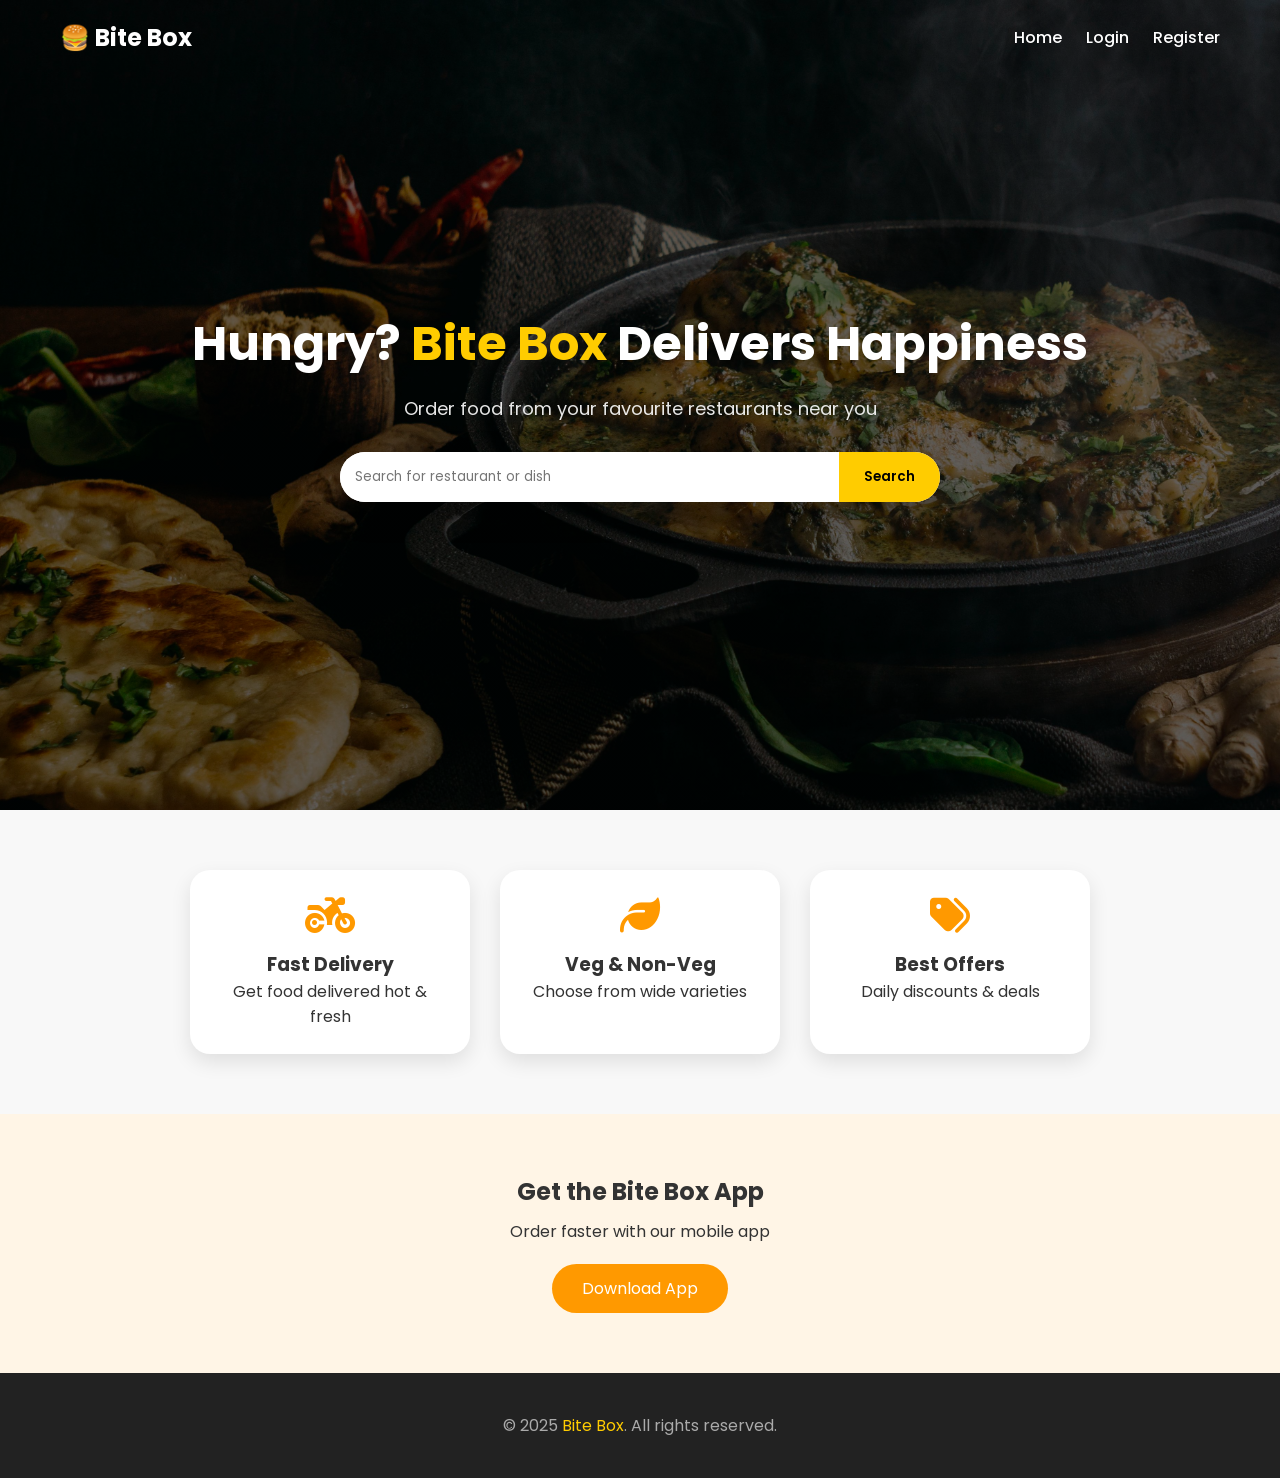
<file: index.html>
<!DOCTYPE html>
<html lang="en">
<head>
  <meta charset="UTF-8" />
  <meta name="viewport" content="width=device-width, initial-scale=1.0" />
  <title>Bite Box | Order Food Online</title>

  <!-- Fonts & Icons -->
  <link href="https://fonts.googleapis.com/css2?family=Poppins:wght@300;400;600;700&display=swap" rel="stylesheet">
  <link rel="stylesheet" href="https://cdnjs.cloudflare.com/ajax/libs/font-awesome/6.5.0/css/all.min.css">

  <style>
    *{
      margin:0;
      padding:0;
      box-sizing:border-box;
      font-family:'Poppins',sans-serif;
    }

    body{
      background:#f8f8f8;
      color:#333;
    }

    /* NAVBAR */
    header{
      position:absolute;
      width:100%;
      z-index:10;
    }

    .navbar{
      display:flex;
      justify-content:space-between;
      align-items:center;
      padding:20px 60px;
      color:white;
    }

    .navbar a{
      color:white;
      margin-left:20px;
      text-decoration:none;
      font-weight:500;
      transition:0.3s;
    }

    .navbar a:hover{
      color:#ffcc00;
    }

    /* HERO SECTION */
    .hero{
      height:90vh;
      background:linear-gradient(rgba(0,0,0,0.6),rgba(0,0,0,0.6)),url('im2.jpg') center/cover no-repeat;
      display:flex;
      flex-direction:column;
      justify-content:center;
      align-items:center;
      text-align:center;
      color:white;
    }

    .hero h1{
      font-size:48px;
      animation:slideDown 1.2s ease;
    }

    .hero h1 span{
      color:#ffcc00;
    }

    .hero p{
      margin:15px 0 30px;
      font-size:18px;
      opacity:0.9;
    }

    @keyframes slideDown{
      from{transform:translateY(-40px);opacity:0}
      to{transform:translateY(0);opacity:1}
    }

    .search-box{
      background:white;
      border-radius:40px;
      display:flex;
      overflow:hidden;
      width:600px;
      max-width:90%;
      box-shadow:0 10px 30px rgba(0,0,0,0.3);
    }

    .search-box input{
      flex:1;
      padding:15px;
      border:none;
      outline:none;
    }

    .search-box button{
      background:#ffcc00;
      border:none;
      padding:0 25px;
      cursor:pointer;
      font-weight:600;
    }

    /* FEATURES */
    .features{
      display:flex;
      justify-content:center;
      gap:30px;
      padding:60px 40px;
      flex-wrap:wrap;
    }

    .feature-card{
      background:white;
      width:280px;
      padding:25px;
      border-radius:20px;
      text-align:center;
      transition:0.4s;
      box-shadow:0 8px 20px rgba(0,0,0,0.1);
    }

    .feature-card:hover{
      transform:translateY(-10px) scale(1.03);
    }

    .feature-card i{
      font-size:40px;
      color:#ff9900;
      margin-bottom:15px;
    }

    /* APP SECTION */
    .app-section{
      background:#fff5e6;
      padding:60px 40px;
      text-align:center;
    }

    .app-section h2{
      margin-bottom:10px;
    }

    .app-section button{
      margin-top:20px;
      padding:12px 30px;
      border:none;
      background:#ff9900;
      color:white;
      border-radius:30px;
      font-size:16px;
      cursor:pointer;
    }

    /* FOOTER */
    footer{
      background:#222;
      color:#aaa;
      padding:40px;
      text-align:center;
    }

    footer span{
      color:#ffcc00;
    }

  </style>
</head>
<body>

<header>
  <nav class="navbar">
    <h2>🍔 Bite Box</h2>
    <div>
      <a href="index.html">Home</a>
      <a href="log.html">Login</a>
      <a href="reg.html">Register</a>
    </div>
  </nav>
</header>

<section class="hero">
  <h1>Hungry? <span>Bite Box</span> Delivers Happiness</h1>
  <p>Order food from your favourite restaurants near you</p>

  <div class="search-box">
    <input type="text" placeholder="Search for restaurant or dish">
    <button>Search</button>
  </div>
</section>

<section class="features">
  <div class="feature-card">
    <i class="fa-solid fa-motorcycle"></i>
    <h3>Fast Delivery</h3>
    <p>Get food delivered hot & fresh</p>
  </div>

  <div class="feature-card">
    <i class="fa-solid fa-leaf"></i>
    <h3>Veg & Non-Veg</h3>
    <p>Choose from wide varieties</p>
  </div>

  <div class="feature-card">
    <i class="fa-solid fa-tags"></i>
    <h3>Best Offers</h3>
    <p>Daily discounts & deals</p>
  </div>
</section>

<section class="app-section">
  <h2>Get the Bite Box App</h2>
  <p>Order faster with our mobile app</p>
  <button>Download App</button>
</section>

<footer>
  <p>© 2025 <span>Bite Box</span>. All rights reserved.</p>
</footer>

</body>
</html>
</file>
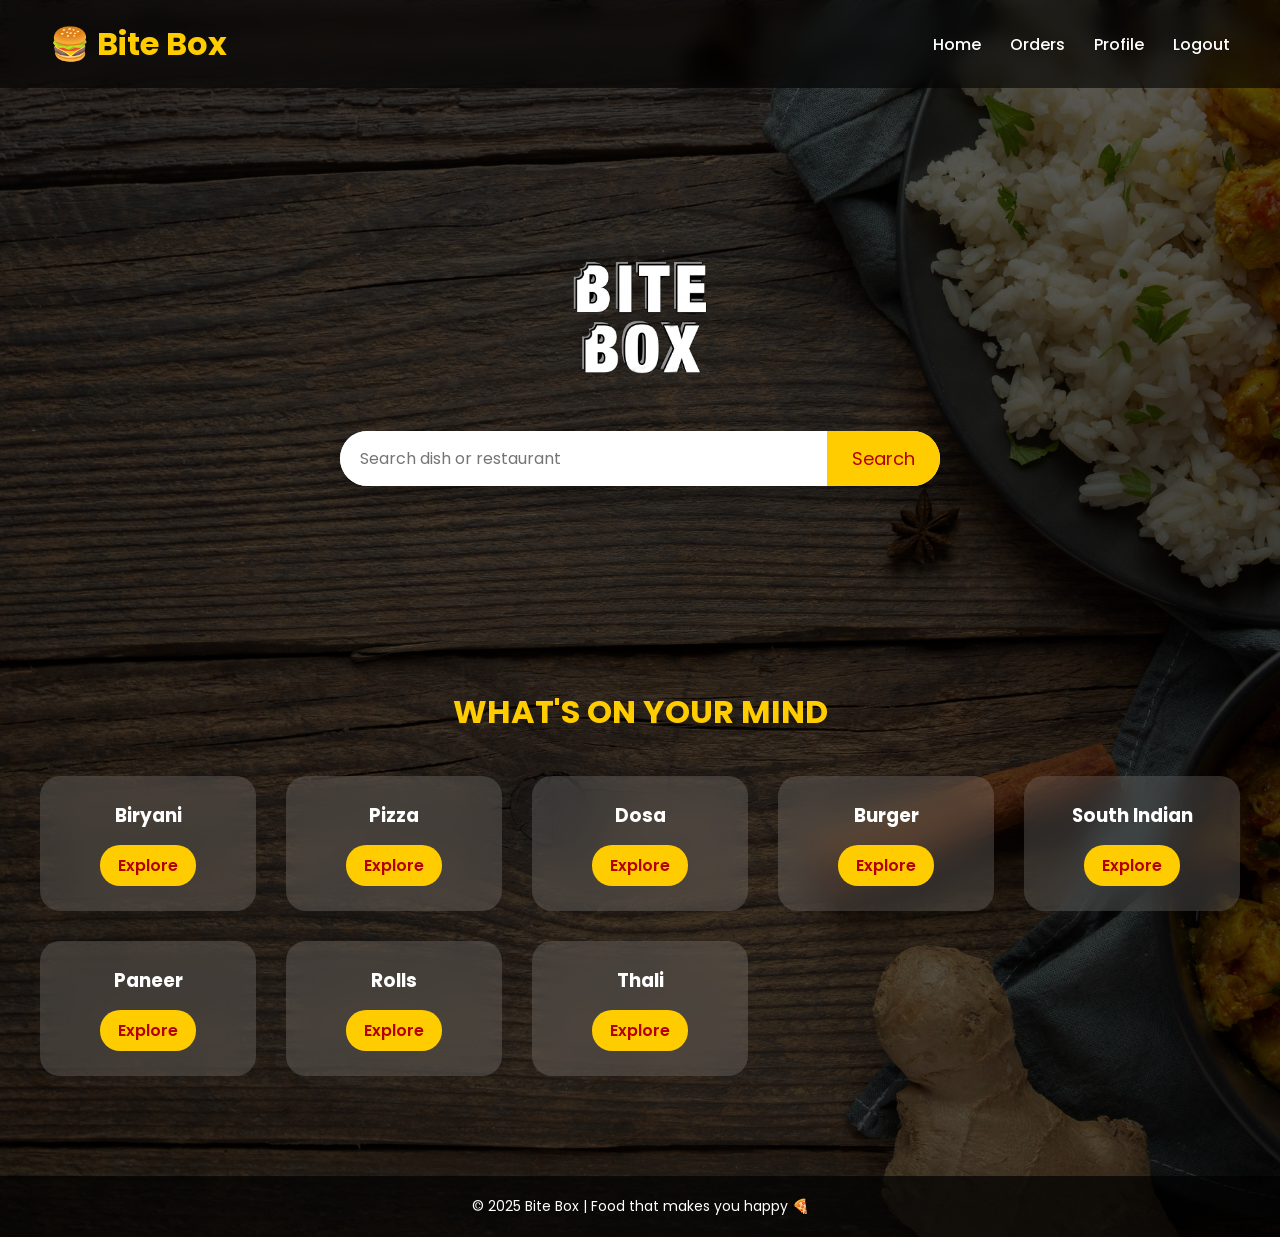
<file: book.html>
<!DOCTYPE html>
<html lang="en">
<head>
  <meta charset="UTF-8">
  <meta name="viewport" content="width=device-width, initial-scale=1.0">
  <title>Bite Box | Welcome</title>

  <link href="https://fonts.googleapis.com/css2?family=Poppins:wght@300;400;600;700&display=swap" rel="stylesheet">

  <style>
    *{
      margin:0;
      padding:0;
      box-sizing:border-box;
      font-family:'Poppins', sans-serif;
    }

    body{
      background:linear-gradient(rgba(0,0,0,0.65),rgba(0,0,0,0.65)),
      url("im1.jpg") center/cover no-repeat;
      min-height:100vh;
      color:white;
    }

    /* HEADER */
    header{
      display:flex;
      justify-content:space-between;
      align-items:center;
      padding:20px 50px;
      background:rgba(0,0,0,0.6);
      backdrop-filter:blur(10px);
    }

    header h1{
      color:#ffcc00;
      font-size:32px;
    }

    nav a{
      color:white;
      text-decoration:none;
      margin-left:25px;
      font-weight:500;
      transition:0.3s;
    }

    nav a:hover{
      color:#ffcc00;
    }

    /* HERO */
    .hero{
      height:60vh;
      display:flex;
      flex-direction:column;
      justify-content:center;
      align-items:center;
      text-align:center;
      animation:fadeIn 1.2s ease;
    }

    @keyframes fadeIn{
      from{opacity:0; transform:translateY(30px);}
      to{opacity:1; transform:translateY(0);}
    }

    .hero img{
      width:180px;
      margin-bottom:20px;
    }

    .search-box{
      display:flex;
      width:60%;
      max-width:600px;
      background:white;
      border-radius:50px;
      overflow:hidden;
      box-shadow:0 10px 30px rgba(0,0,0,0.4);
    }

    .search-box input{
      flex:1;
      border:none;
      padding:15px 20px;
      font-size:16px;
      outline:none;
    }

    .search-box button{
      background:#ffcc00;
      border:none;
      padding:0 25px;
      font-size:18px;
      cursor:pointer;
      color:#b30000;
    }

    /* FOOD SECTION */
    .food-section{
      padding:60px 40px;
      text-align:center;
    }

    .food-section h2{
      color:#ffcc00;
      font-size:32px;
      margin-bottom:40px;
    }

    .food-grid{
      display:grid;
      grid-template-columns:repeat(auto-fit, minmax(200px,1fr));
      gap:30px;
    }

    .food-card{
      background:rgba(255,255,255,0.15);
      backdrop-filter:blur(15px);
      padding:25px;
      border-radius:20px;
      transition:0.4s;
    }

    .food-card:hover{
      transform:translateY(-10px) scale(1.05);
      background:rgba(255,204,0,0.25);
    }

    .food-card h3{
      margin-bottom:15px;
    }

    .food-card a{
      display:inline-block;
      padding:8px 18px;
      background:#ffcc00;
      color:#b30000;
      border-radius:20px;
      text-decoration:none;
      font-weight:600;
    }

    /* FOOTER */
    footer{
      text-align:center;
      padding:20px;
      background:rgba(0,0,0,0.7);
      font-size:14px;
      margin-top:40px;
    }

    @media(max-width:768px){
      .search-box{
        width:90%;
      }
      header{
        flex-direction:column;
      }
    }
  </style>
</head>
<body>

<header>
  <h1>🍔 Bite Box</h1>
  <nav>
    <a href="index.html">Home</a>
    <a href="#">Orders</a>
    <a href="#">Profile</a>
    <a href="log.html">Logout</a>
  </nav>
</header>

<section class="hero">
  <img src="im9.png" alt="Bite Box">
  <div class="search-box">
    <input type="text" placeholder="Search dish or restaurant">
    <button>Search</button>
  </div>
</section>

<section class="food-section">
  <h2>WHAT'S ON YOUR MIND</h2>

  <div class="food-grid">
    <div class="food-card"><h3>Biryani</h3><a href="biryani.html">Explore</a></div>
    <div class="food-card"><h3>Pizza</h3><a href="pizacart.html">Explore</a></div>
    <div class="food-card"><h3>Dosa</h3><a href="dosa.html">Explore</a></div>
    <div class="food-card"><h3>Burger</h3><a href="burger.html">Explore</a></div>
    <div class="food-card"><h3>South Indian</h3><a href="south.html">Explore</a></div>
    <div class="food-card"><h3>Paneer</h3><a href="panner.html">Explore</a></div>
    <div class="food-card"><h3>Rolls</h3><a href="roll.html">Explore</a></div>
    <div class="food-card"><h3>Thali</h3><a href="thail.html">Explore</a></div>
  </div>
</section>

<footer>
  © 2025 Bite Box | Food that makes you happy 🍕
</footer>

</body>
</html>
</file>
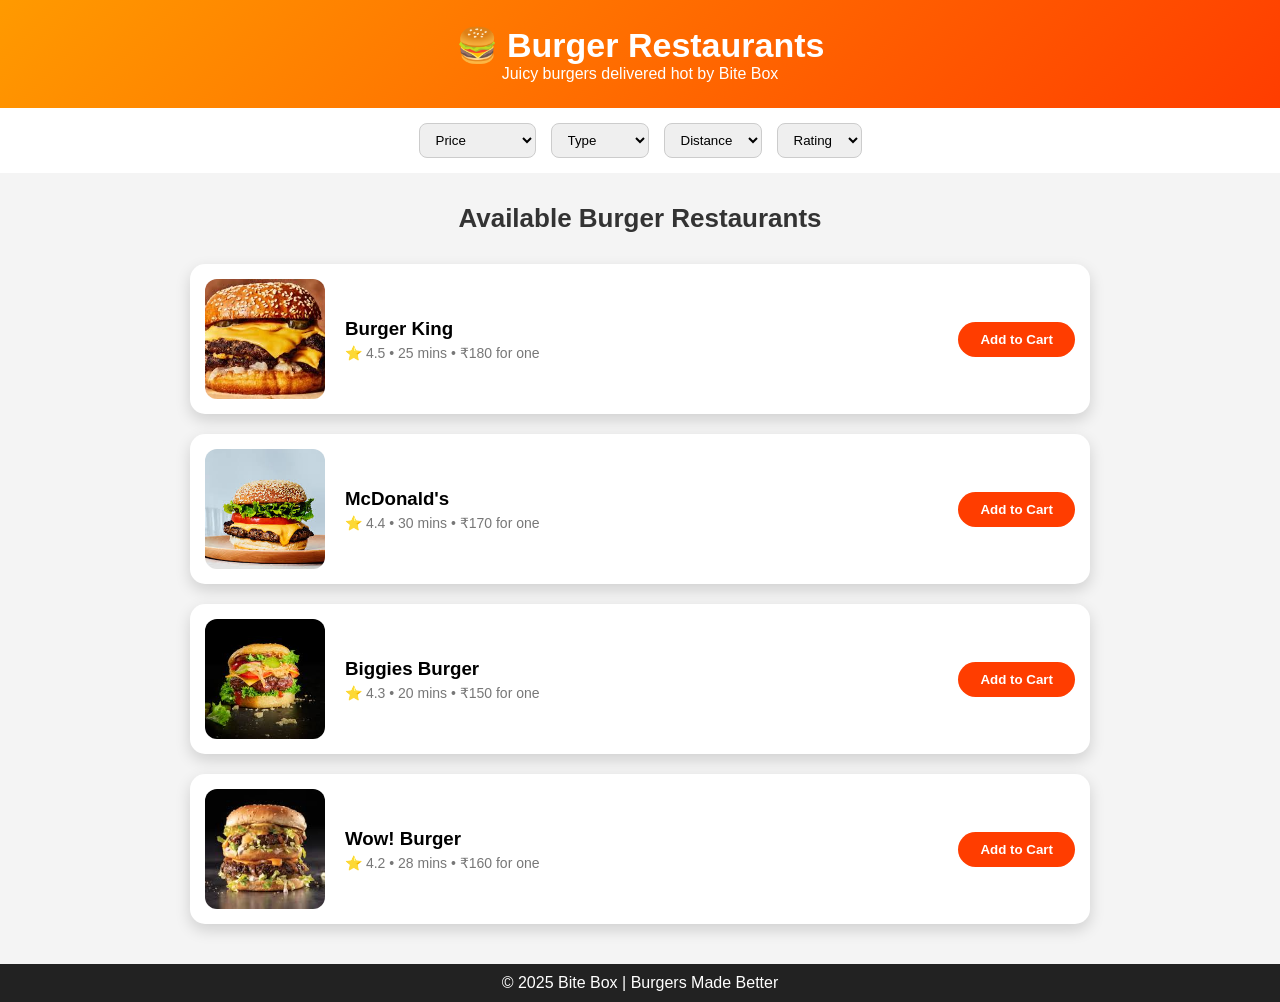
<file: burger.html>
<!DOCTYPE html>
<html lang="en">
<head>
<meta charset="UTF-8">
<meta name="viewport" content="width=device-width, initial-scale=1.0">
<title>Bite Box | Burger</title>

<style>
*{
    margin:0;
    padding:0;
    box-sizing:border-box;
    font-family:'Poppins', sans-serif;
}

body{
    background:#f4f4f4;
}

/* Header */
header{
    background:linear-gradient(135deg,#ff9a00,#ff3d00);
    color:white;
    padding:25px;
    text-align:center;
}

header h1{
    font-size:34px;
}

/* Filters */
.filters{
    background:white;
    padding:15px;
    display:flex;
    justify-content:center;
    gap:15px;
    flex-wrap:wrap;
}

.filters select{
    padding:8px 12px;
    border-radius:8px;
    border:1px solid #ccc;
}

/* Title */
.section-title{
    text-align:center;
    margin:30px 0;
    font-size:26px;
    color:#333;
}

/* Cards */
.restaurant-list{
    max-width:900px;
    margin:auto;
    display:flex;
    flex-direction:column;
    gap:20px;
    padding-bottom:40px;
}

.card{
    background:white;
    border-radius:15px;
    box-shadow:0 6px 15px rgba(0,0,0,0.15);
    display:flex;
    align-items:center;
    padding:15px;
    transition:0.3s;
}

.card:hover{
    transform:scale(1.03);
}

.card img{
    width:120px;
    height:120px;
    border-radius:12px;
    object-fit:cover;
}

.card-info{
    flex:1;
    margin-left:20px;
}

.card-info h3{
    margin-bottom:5px;
}

.card-info p{
    font-size:14px;
    color:#777;
}

/* Button */
.btn{
    background:#ff3d00;
    color:white;
    border:none;
    padding:10px 22px;
    border-radius:20px;
    cursor:pointer;
    font-weight:bold;
}

.btn:hover{
    background:#e63600;
}

/* Footer */
footer{
    background:#222;
    color:white;
    text-align:center;
    padding:10px;
}
</style>
</head>

<body>

<header>
    <h1>🍔 Burger Restaurants</h1>
    <p>Juicy burgers delivered hot by Bite Box</p>
</header>

<!-- Filters -->
<div class="filters">
    <select>
        <option>Price</option>
        <option>Low to High</option>
        <option>High to Low</option>
    </select>

    <select>
        <option>Type</option>
        <option>Veg</option>
        <option>Non-Veg</option>
    </select>

    <select>
        <option>Distance</option>
        <option>5 km</option>
        <option>10 km</option>
        <option>15 km</option>
    </select>

    <select>
        <option>Rating</option>
        <option>5 ★</option>
        <option>4 ★</option>
        <option>3 ★</option>
    </select>
</div>

<h2 class="section-title">Available Burger Restaurants</h2>

<div class="restaurant-list">

    <!-- Card 1 -->
    <div class="card">
        <img src="[data-uri]">
        <div class="card-info">
            <h3>Burger King</h3>
            <p>⭐ 4.5 • 25 mins • ₹180 for one</p>
        </div>
        <button class="btn">Add to Cart</button>
    </div>

    <!-- Card 2 -->
    <div class="card">
        <img src="[data-uri]">
        <div class="card-info">
            <h3>McDonald's</h3>
            <p>⭐ 4.4 • 30 mins • ₹170 for one</p>
        </div>
        <button class="btn">Add to Cart</button>
    </div>

    <!-- Card 3 -->
    <div class="card">
        <img src="[data-uri]">
        <div class="card-info">
            <h3>Biggies Burger</h3>
            <p>⭐ 4.3 • 20 mins • ₹150 for one</p>
        </div>
        <button class="btn">Add to Cart</button>
    </div>

    <!-- Card 4 -->
    <div class="card">
        <img src="[data-uri]">
        <div class="card-info">
            <h3>Wow! Burger</h3>
            <p>⭐ 4.2 • 28 mins • ₹160 for one</p>
        </div>
        <button class="btn">Add to Cart</button>
    </div>

</div>

<footer>
    © 2025 Bite Box | Burgers Made Better
</footer>

</body>
</html>
</file>
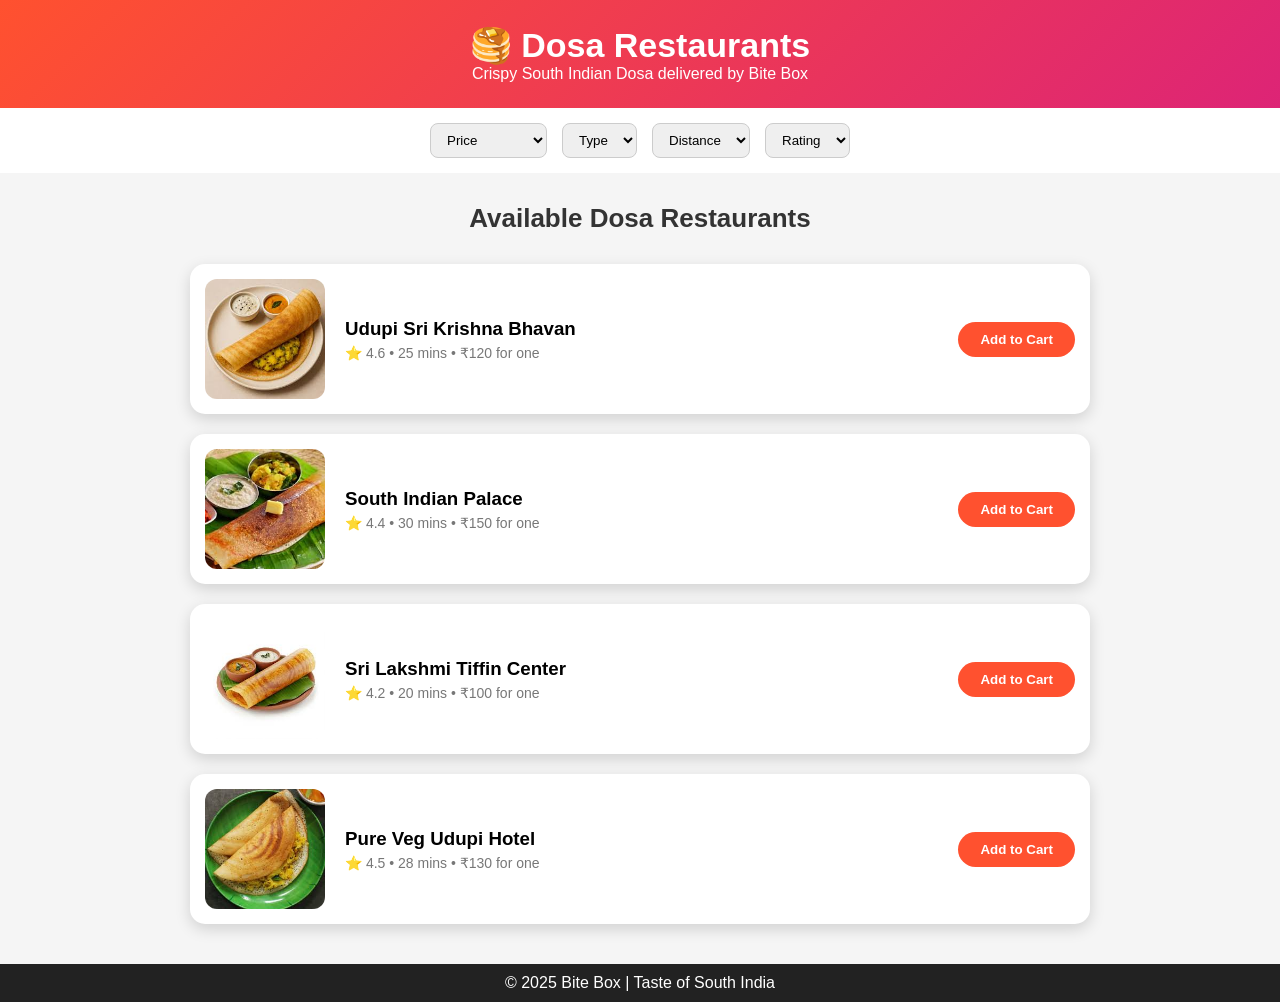
<file: dosa.html>
<!DOCTYPE html>
<html lang="en">
<head>
<meta charset="UTF-8">
<meta name="viewport" content="width=device-width, initial-scale=1.0">
<title>Bite Box | Dosa</title>

<style>
*{
    margin:0;
    padding:0;
    box-sizing:border-box;
    font-family: 'Poppins', sans-serif;
}

body{
    background:#f5f5f5;
}

/* Header */
header{
    background:linear-gradient(135deg,#ff512f,#dd2476);
    color:white;
    padding:25px;
    text-align:center;
}

header h1{
    font-size:34px;
}

/* Filter Section */
.filters{
    background:white;
    padding:15px;
    display:flex;
    justify-content:center;
    gap:15px;
    flex-wrap:wrap;
}

.filters select{
    padding:8px 12px;
    border-radius:8px;
    border:1px solid #ccc;
}

/* Section Title */
.section-title{
    text-align:center;
    margin:30px 0;
    font-size:26px;
    color:#333;
}

/* Restaurant Cards */
.restaurant-list{
    display:flex;
    flex-direction:column;
    gap:20px;
    max-width:900px;
    margin:auto;
    padding-bottom:40px;
}

.card{
    background:white;
    border-radius:15px;
    box-shadow:0 5px 15px rgba(0,0,0,0.15);
    display:flex;
    align-items:center;
    padding:15px;
    transition:0.3s;
}

.card:hover{
    transform:scale(1.03);
}

.card img{
    width:120px;
    height:120px;
    border-radius:12px;
    object-fit:cover;
}

.card-info{
    flex:1;
    margin-left:20px;
}

.card-info h3{
    margin-bottom:5px;
}

.card-info p{
    color:#777;
    font-size:14px;
}

.btn{
    background:#ff512f;
    color:white;
    padding:10px 22px;
    border:none;
    border-radius:20px;
    cursor:pointer;
    font-weight:bold;
}

.btn:hover{
    background:#e63b1e;
}

/* Footer */
footer{
    background:#222;
    color:white;
    text-align:center;
    padding:10px;
}
</style>
</head>

<body>

<header>
    <h1>🥞 Dosa Restaurants</h1>
    <p>Crispy South Indian Dosa delivered by Bite Box</p>
</header>

<!-- Filters -->
<div class="filters">
    <select>
        <option>Price</option>
        <option>Low to High</option>
        <option>High to Low</option>
    </select>

    <select>
        <option>Type</option>
        <option>Veg</option>
    </select>

    <select>
        <option>Distance</option>
        <option>5 km</option>
        <option>10 km</option>
        <option>15 km</option>
    </select>

    <select>
        <option>Rating</option>
        <option>5 ★</option>
        <option>4 ★</option>
        <option>3 ★</option>
    </select>
</div>

<h2 class="section-title">Available Dosa Restaurants</h2>

<div class="restaurant-list">

    <!-- Restaurant 1 -->
    <div class="card">
        <img src="[data-uri]">
        <div class="card-info">
            <h3>Udupi Sri Krishna Bhavan</h3>
            <p>⭐ 4.6 • 25 mins • ₹120 for one</p>
        </div>
        <button class="btn">Add to Cart</button>
    </div>

    <!-- Restaurant 2 -->
    <div class="card">
        <img src="[data-uri]">
        <div class="card-info">
            <h3>South Indian Palace</h3>
            <p>⭐ 4.4 • 30 mins • ₹150 for one</p>
        </div>
        <button class="btn">Add to Cart</button>
    </div>

    <!-- Restaurant 3 -->
    <div class="card">
        <img src="[data-uri]">
        <div class="card-info">
            <h3>Sri Lakshmi Tiffin Center</h3>
            <p>⭐ 4.2 • 20 mins • ₹100 for one</p>
        </div>
        <button class="btn">Add to Cart</button>
    </div>

    <!-- Restaurant 4 -->
    <div class="card">
        <img src="[data-uri]">
        <div class="card-info">
            <h3>Pure Veg Udupi Hotel</h3>
            <p>⭐ 4.5 • 28 mins • ₹130 for one</p>
        </div>
        <button class="btn">Add to Cart</button>
    </div>

</div>

<footer>
    © 2025 Bite Box | Taste of South India
</footer>

</body>
</html>
</file>
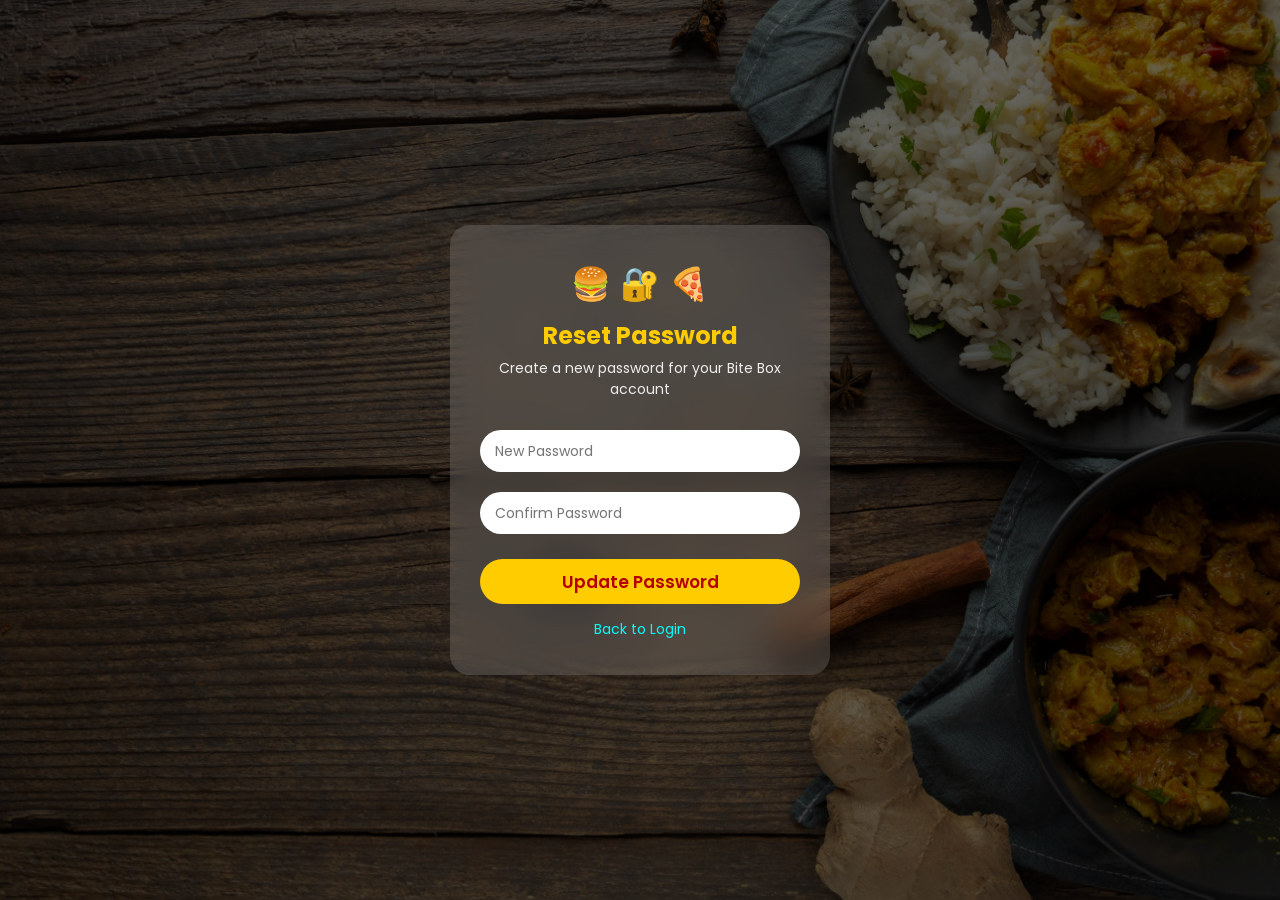
<file: forget.html>
<!DOCTYPE html>
<html lang="en">
<head>
  <meta charset="UTF-8" />
  <meta name="viewport" content="width=device-width, initial-scale=1.0" />
  <title>Bite Box | Reset Password</title>

  <!-- Google Font -->
  <link href="https://fonts.googleapis.com/css2?family=Poppins:wght@300;400;600&display=swap" rel="stylesheet">

  <style>
    *{
      margin:0;
      padding:0;
      box-sizing:border-box;
      font-family:'Poppins', sans-serif;
    }

    body{
      height:100vh;
      display:flex;
      justify-content:center;
      align-items:center;
      background:linear-gradient(rgba(0,0,0,0.6),rgba(0,0,0,0.6)),
      url('im1.jpg') center/cover no-repeat;
    }

    .reset-box{
      width:380px;
      background:rgba(255,255,255,0.15);
      backdrop-filter:blur(15px);
      border-radius:20px;
      padding:35px 30px;
      color:white;
      text-align:center;
      animation:slideIn 1s ease;
    }

    @keyframes slideIn{
      from{transform:translateY(40px); opacity:0;}
      to{transform:translateY(0); opacity:1;}
    }

    .reset-box h2{
      color:#ffcc00;
      margin-bottom:5px;
    }

    .reset-box p{
      font-size:14px;
      margin-bottom:20px;
      opacity:0.9;
    }

    input{
      width:100%;
      height:42px;
      margin:10px 0;
      border:none;
      border-radius:25px;
      padding:0 15px;
      outline:none;
      font-size:14px;
    }

    button{
      width:100%;
      height:45px;
      margin-top:15px;
      background:#ffcc00;
      border:none;
      border-radius:25px;
      font-size:17px;
      font-weight:600;
      color:#b30000;
      cursor:pointer;
      transition:0.3s;
    }

    button:hover{
      background:#ffaa00;
      transform:scale(1.05);
    }

    a{
      display:block;
      margin-top:15px;
      color:#00ffff;
      text-decoration:none;
      font-size:14px;
    }

    a:hover{
      text-decoration:underline;
    }

    .food-icons{
      font-size:32px;
      margin-bottom:10px;
      animation:float 3s ease-in-out infinite;
    }

    @keyframes float{
      0%{transform:translateY(0);}
      50%{transform:translateY(-8px);}
      100%{transform:translateY(0);}
    }

  </style>
</head>
<body>

  <form class="reset-box" action="log.html">
    <div class="food-icons">🍔 🔐 🍕</div>
    <h2>Reset Password</h2>
    <p>Create a new password for your Bite Box account</p>

    <input 
      type="password" 
      placeholder="New Password"
      pattern="(?=.*\d)(?=.*[a-z])(?=.*[A-Z])(?=.*[@$!%*?&])[A-Za-z\d@$!%*?&]{8,}"
      required
    />

    <input 
      type="password" 
      placeholder="Confirm Password"
      pattern="(?=.*\d)(?=.*[a-z])(?=.*[A-Z])(?=.*[@$!%*?&])[A-Za-z\d@$!%*?&]{8,}"
      required
    />

    <button>Update Password</button>

    <a href="log.html">Back to Login</a>
  </form>

</body>
</html>
</file>
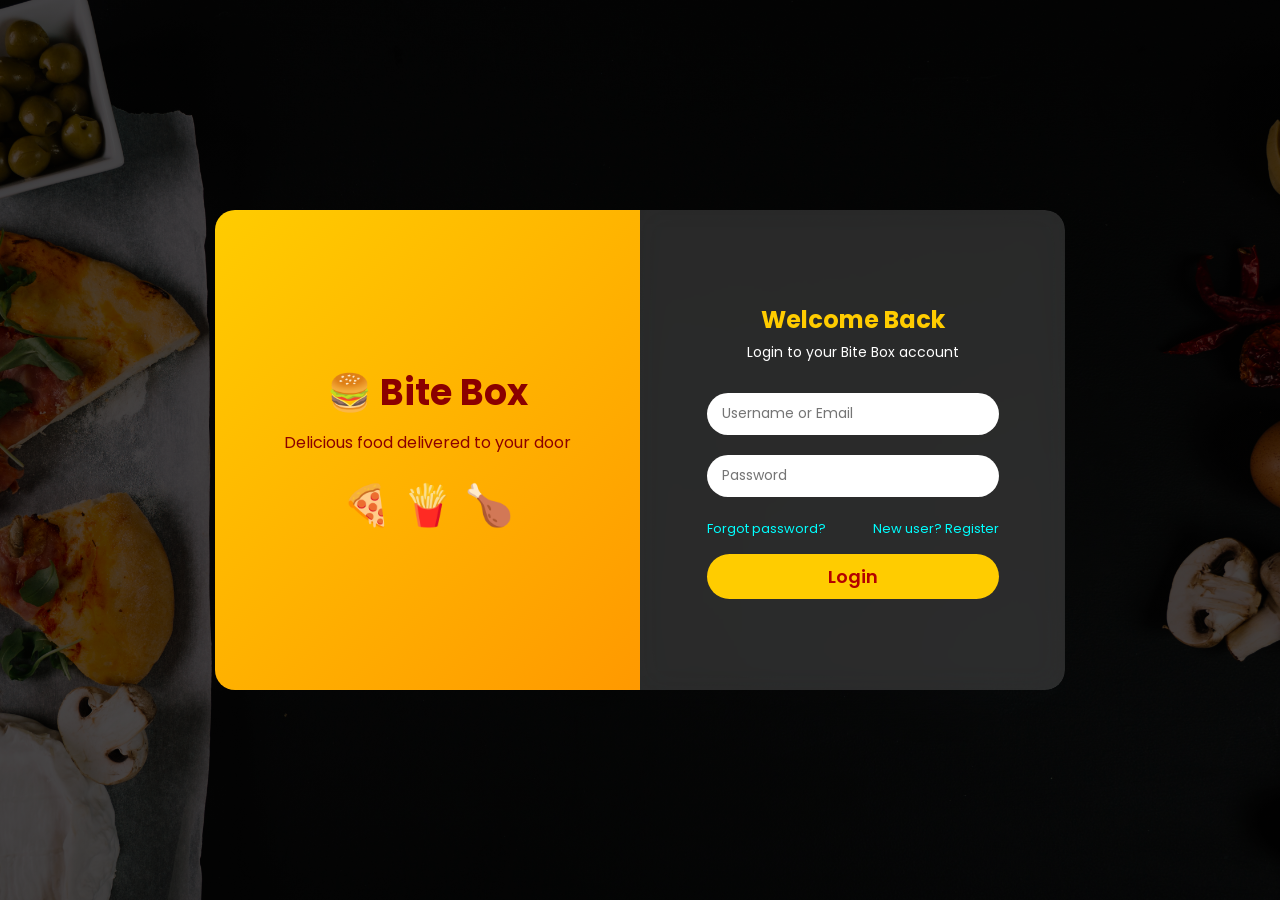
<file: log.html>
<!DOCTYPE html>
<html lang="en">
<head>
  <meta charset="UTF-8" />
  <meta name="viewport" content="width=device-width, initial-scale=1.0" />
  <title>Bite Box | Login</title>

  <!-- Google Font -->
  <link href="https://fonts.googleapis.com/css2?family=Poppins:wght@300;400;600&display=swap" rel="stylesheet">

  <style>
    *{
      margin:0;
      padding:0;
      box-sizing:border-box;
      font-family:'Poppins', sans-serif;
    }

    body{
      height:100vh;
      display:flex;
      justify-content:center;
      align-items:center;
      background:linear-gradient(rgba(0,0,0,0.7), rgba(0,0,0,0.7)),
      url('im3.jpg') center/cover no-repeat;
    }

    .login-container{
      width:850px;
      height:480px;
      display:flex;
      border-radius:20px;
      overflow:hidden;
      animation:fadeIn 1s ease;
    }

    @keyframes fadeIn{
      from{opacity:0; transform:scale(0.9);} 
      to{opacity:1; transform:scale(1);} 
    }

    /* Left food panel */
    .left-panel{
      width:50%;
      background:linear-gradient(135deg, #ffcc00, #ff9900);
      display:flex;
      flex-direction:column;
      justify-content:center;
      align-items:center;
      color:#8b0000;
      text-align:center;
      padding:30px;
    }

    .left-panel h1{
      font-size:36px;
      margin-bottom:10px;
    }

    .left-panel p{
      font-size:16px;
    }

    .food-icons{
      font-size:40px;
      margin-top:20px;
      animation:float 3s ease-in-out infinite;
    }

    @keyframes float{
      0%{transform:translateY(0);} 
      50%{transform:translateY(-10px);} 
      100%{transform:translateY(0);} 
    }

    /* Right login panel */
    .right-panel{
      width:50%;
      background:rgba(255,255,255,0.15);
      backdrop-filter:blur(15px);
      display:flex;
      flex-direction:column;
      justify-content:center;
      align-items:center;
      color:white;
      padding:30px;
    }

    .right-panel h2{
      margin-bottom:5px;
      color:#ffcc00;
    }

    .right-panel p{
      font-size:14px;
      margin-bottom:20px;
    }

    input{
      width:80%;
      height:42px;
      margin:10px 0;
      border:none;
      border-radius:25px;
      padding:0 15px;
      outline:none;
      font-size:14px;
    }

    button{
      width:80%;
      height:45px;
      margin-top:15px;
      background:#ffcc00;
      border:none;
      border-radius:25px;
      font-size:18px;
      font-weight:600;
      color:#b30000;
      cursor:pointer;
      transition:0.3s;
    }

    button:hover{
      background:#ffaa00;
      transform:scale(1.05);
    }

    .links{
      width:80%;
      display:flex;
      justify-content:space-between;
      margin-top:12px;
      font-size:13px;
    }

    .links a{
      color:#00ffff;
      text-decoration:none;
    }

    .links a:hover{
      text-decoration:underline;
    }

    @media(max-width:900px){
      .login-container{
        flex-direction:column;
        width:90%;
        height:auto;
      }
      .left-panel, .right-panel{
        width:100%;
      }
    }
  </style>
</head>
<body>

  <form class="login-container" action="book.html">

    <!-- Left Side -->
    <div class="left-panel">
      <h1>🍔 Bite Box</h1>
      <p>Delicious food delivered to your door</p>
      <div class="food-icons">🍕 🍟 🍗</div>
    </div>

    <!-- Right Side -->
    <div class="right-panel">
      <h2>Welcome Back</h2>
      <p>Login to your Bite Box account</p>

      <input type="text" placeholder="Username or Email" required>

      <input type="password" placeholder="Password" required>

      <div class="links">
        <a href="forget.html">Forgot password?</a>
        <a href="reg.html">New user? Register</a>
      </div>

      <button>Login</button>
    </div>

  </form>

</body>
</html>
</file>
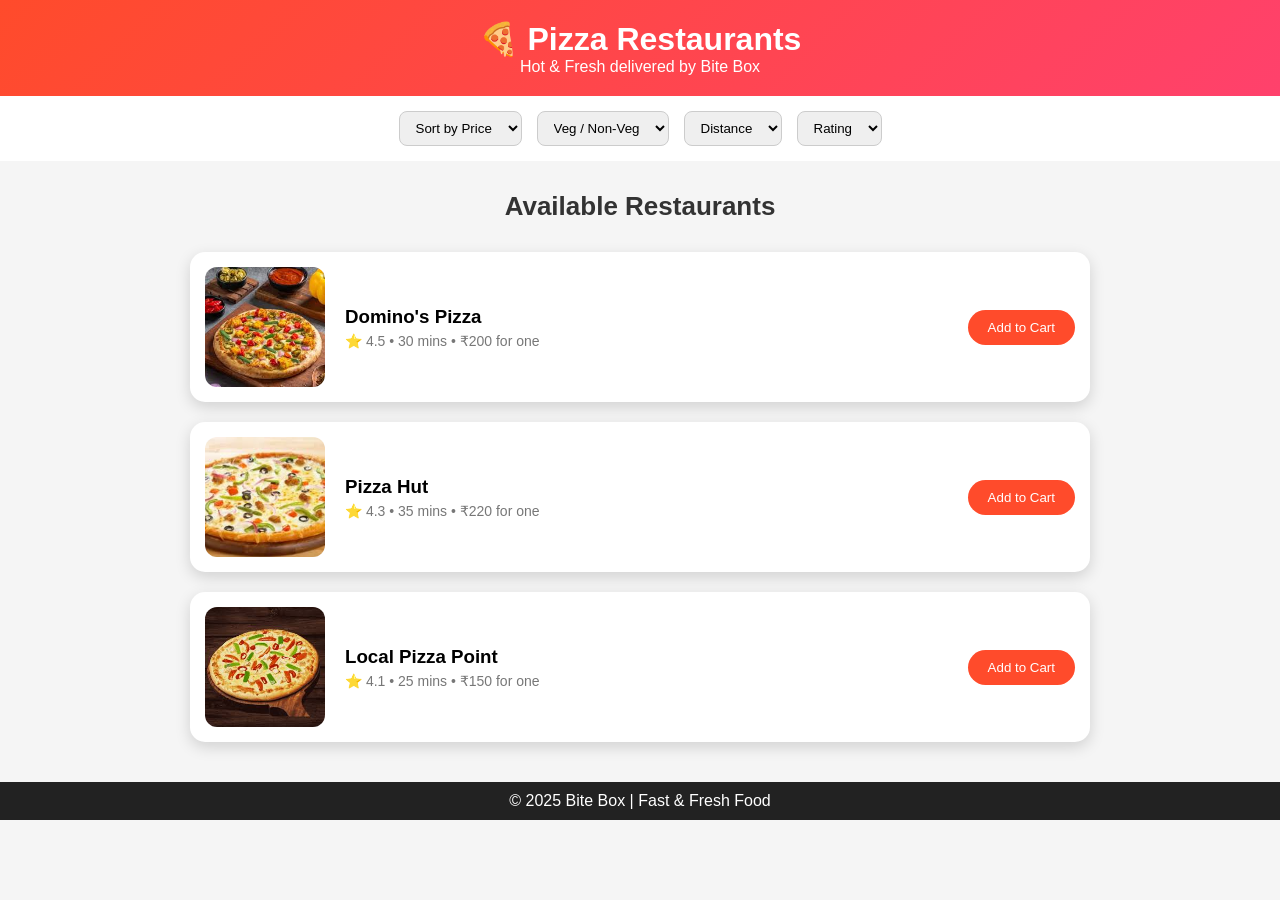
<file: pizacart.html>
<!DOCTYPE html>
<html lang="en">
<head>
<meta charset="UTF-8">
<meta name="viewport" content="width=device-width, initial-scale=1.0">

<!-- 🔴 CHANGE PAGE TITLE -->
<title>Bite Box | Pizza</title>

<style>
*{
    margin:0;
    padding:0;
    box-sizing:border-box;
    font-family: 'Poppins', sans-serif;
}

body{
    background:#f5f5f5;
}

/* Header */
header{
    background:linear-gradient(135deg,#ff4b2b,#ff416c);
    color:white;
    padding:20px;
    text-align:center;
}

header h1{
    font-size:32px;
}

/* Filter Section */
.filters{
    background:#fff;
    padding:15px;
    display:flex;
    justify-content:center;
    gap:15px;
    flex-wrap:wrap;
}

.filters select{
    padding:8px 12px;
    border-radius:8px;
    border:1px solid #ccc;
}

/* Restaurant Section */
.section-title{
    text-align:center;
    margin:30px 0;
    font-size:26px;
    color:#333;
}

.restaurant-list{
    display:flex;
    flex-direction:column;
    gap:20px;
    max-width:900px;
    margin:auto;
    padding-bottom:40px;
}

.card{
    background:white;
    border-radius:15px;
    box-shadow:0 5px 15px rgba(0,0,0,0.15);
    display:flex;
    justify-content:space-between;
    align-items:center;
    padding:15px;
    transition:0.3s;
}

.card:hover{
    transform:scale(1.03);
}

.card img{
    width:120px;
    height:120px;
    border-radius:12px;
    object-fit:cover;
}

.card-info{
    flex:1;
    margin-left:20px;
}

.card-info h3{
    margin-bottom:5px;
}

.card-info p{
    color:#777;
    font-size:14px;
}

.btn{
    background:#ff4b2b;
    color:white;
    padding:10px 20px;
    border:none;
    border-radius:20px;
    cursor:pointer;
}

.btn:hover{
    background:#e63b1e;
}

/* Footer */
footer{
    background:#222;
    color:white;
    text-align:center;
    padding:10px;
}
</style>
</head>

<body>

<header>
    <!-- 🔴 CHANGE FOOD NAME -->
    <h1>🍕 Pizza Restaurants</h1>
    <p>Hot & Fresh delivered by Bite Box</p>
</header>

<div class="filters">
    <select>
        <option>Sort by Price</option>
        <option>Low to High</option>
        <option>High to Low</option>
    </select>

    <select>
        <option>Veg / Non-Veg</option>
        <option>Veg</option>
        <option>Non-Veg</option>
    </select>

    <select>
        <option>Distance</option>
        <option>5 km</option>
        <option>10 km</option>
        <option>15 km</option>
    </select>

    <select>
        <option>Rating</option>
        <option>5 ★</option>
        <option>4 ★</option>
        <option>3 ★</option>
    </select>
</div>

<h2 class="section-title">Available Restaurants</h2>

<div class="restaurant-list">

    <!-- RESTAURANT 1 -->
    <div class="card">
        <img src="[data-uri]">
        <div class="card-info">
            <h3>Domino's Pizza</h3>
            <p>⭐ 4.5 • 30 mins • ₹200 for one</p>
        </div>
        <button class="btn">Add to Cart</button>
    </div>

    <!-- RESTAURANT 2 -->
    <div class="card">
        <img src="[data-uri]">
        <div class="card-info">
            <h3>Pizza Hut</h3>
            <p>⭐ 4.3 • 35 mins • ₹220 for one</p>
        </div>
        <button class="btn">Add to Cart</button>
    </div>

    <!-- RESTAURANT 3 -->
    <div class="card">
        <img src="[data-uri]">
        <div class="card-info">
            <h3>Local Pizza Point</h3>
            <p>⭐ 4.1 • 25 mins • ₹150 for one</p>
        </div>
        <button class="btn">Add to Cart</button>
    </div>

</div>

<footer>
    © 2025 Bite Box | Fast & Fresh Food
</footer>

</body>
</html>
</file>
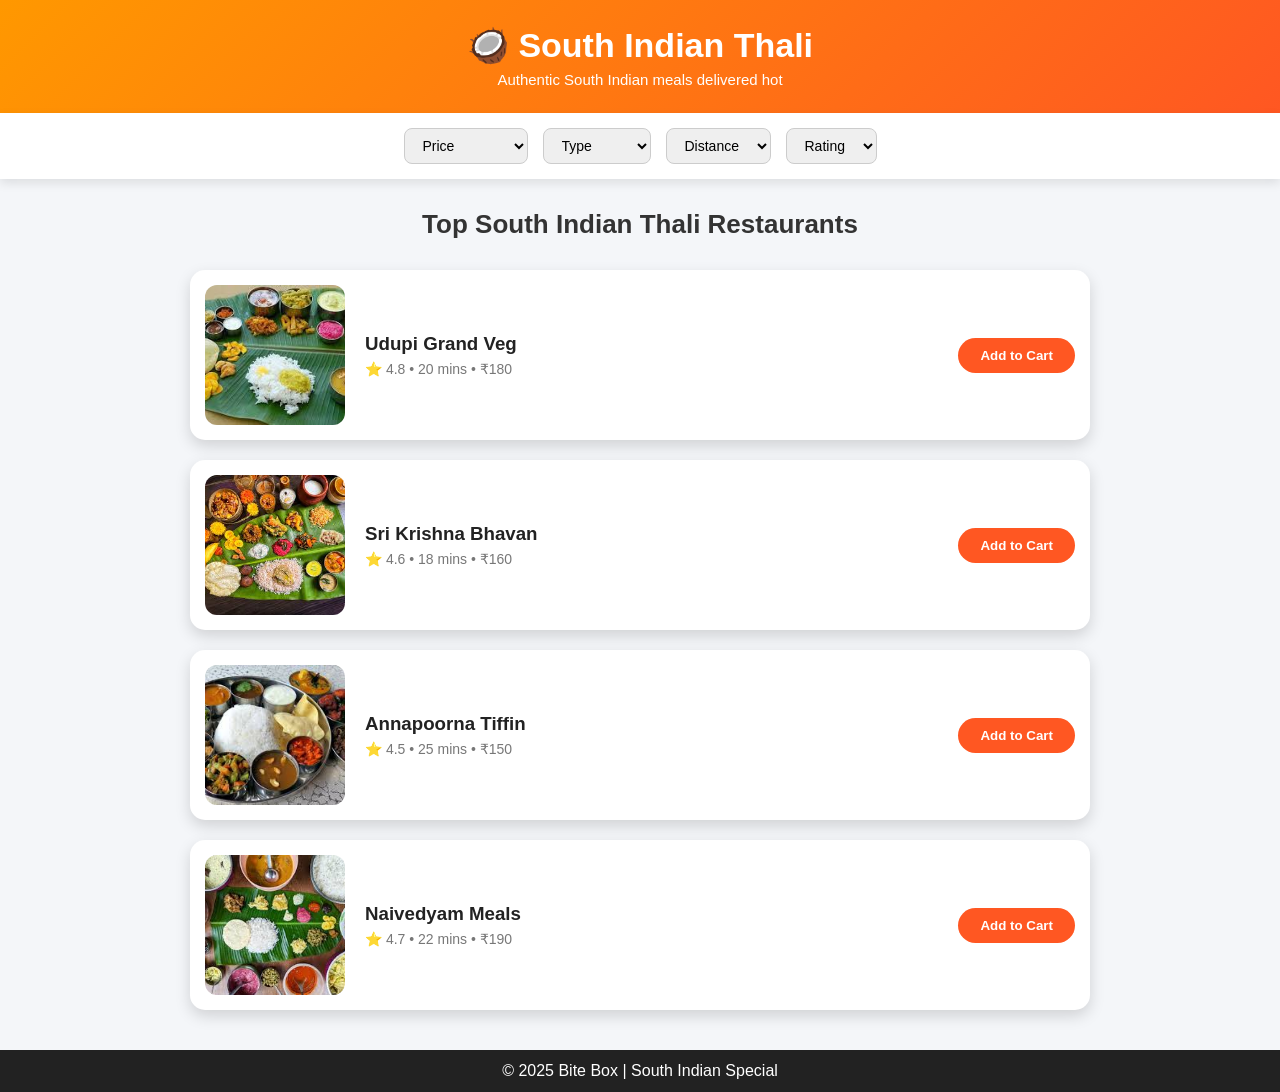
<file: south.html>
<!DOCTYPE html>
<html lang="en">
<head>
<meta charset="UTF-8">
<meta name="viewport" content="width=device-width, initial-scale=1.0">
<title>Bite Box | South Indian Thali</title>

<style>
*{
    margin:0;
    padding:0;
    box-sizing:border-box;
    font-family:'Poppins', sans-serif;
}

body{
    background:#f4f6f9;
}

/* Header */
header{
    background:linear-gradient(135deg,#ff9800,#ff5722);
    color:white;
    padding:25px;
    text-align:center;
}

header h1{
    font-size:34px;
}

header p{
    font-size:15px;
    margin-top:6px;
}

/* Filters */
.filters{
    background:white;
    padding:15px;
    display:flex;
    justify-content:center;
    gap:15px;
    flex-wrap:wrap;
    box-shadow:0 4px 10px rgba(0,0,0,0.1);
}

.filters select{
    padding:8px 14px;
    border-radius:8px;
    border:1px solid #ccc;
    font-size:14px;
}

/* Title */
.section-title{
    text-align:center;
    margin:30px 0;
    font-size:26px;
    color:#333;
}

/* Cards */
.restaurant-list{
    max-width:900px;
    margin:auto;
    display:flex;
    flex-direction:column;
    gap:20px;
    padding-bottom:40px;
}

.card{
    background:white;
    border-radius:15px;
    box-shadow:0 6px 15px rgba(0,0,0,0.15);
    display:flex;
    align-items:center;
    padding:15px;
    transition:0.3s;
}

.card:hover{
    transform:scale(1.03);
}

.card img{
    width:140px;
    height:140px;
    border-radius:12px;
    object-fit:cover;
}

.card-info{
    flex:1;
    margin-left:20px;
}

.card-info h3{
    margin-bottom:6px;
    color:#222;
}

.card-info p{
    font-size:14px;
    color:#777;
}

/* Button */
.btn{
    background:#ff5722;
    color:white;
    border:none;
    padding:10px 22px;
    border-radius:20px;
    cursor:pointer;
    font-weight:bold;
}

.btn:hover{
    background:#e64a19;
}

/* Footer */
footer{
    background:#222;
    color:white;
    text-align:center;
    padding:12px;
}
</style>
</head>

<body>

<header>
    <h1>🥥 South Indian Thali</h1>
    <p>Authentic South Indian meals delivered hot</p>
</header>

<!-- Filters -->
<div class="filters">
    <select>
        <option>Price</option>
        <option>Low to High</option>
        <option>High to Low</option>
    </select>

    <select>
        <option>Type</option>
        <option>Pure Veg</option>
        <option>Non-Veg</option>
    </select>

    <select>
        <option>Distance</option>
        <option>5 km</option>
        <option>10 km</option>
        <option>15 km</option>
    </select>

    <select>
        <option>Rating</option>
        <option>5 ★</option>
        <option>4 ★</option>
        <option>3 ★</option>
    </select>
</div>

<h2 class="section-title">Top South Indian Thali Restaurants</h2>

<div class="restaurant-list">

    <div class="card">
        <img src="[data-uri]">
        <div class="card-info">
            <h3>Udupi Grand Veg</h3>
            <p>⭐ 4.8 • 20 mins • ₹180</p>
        </div>
        <button class="btn">Add to Cart</button>
    </div>

    <div class="card">
        <img src="[data-uri]">
        <div class="card-info">
            <h3>Sri Krishna Bhavan</h3>
            <p>⭐ 4.6 • 18 mins • ₹160</p>
        </div>
        <button class="btn">Add to Cart</button>
    </div>

    <div class="card">
        <img src="[data-uri]">
        <div class="card-info">
            <h3>Annapoorna Tiffin</h3>
            <p>⭐ 4.5 • 25 mins • ₹150</p>
        </div>
        <button class="btn">Add to Cart</button>
    </div>

    <div class="card">
        <img src="[data-uri]">
        <div class="card-info">
            <h3>Naivedyam Meals</h3>
            <p>⭐ 4.7 • 22 mins • ₹190</p>
        </div>
        <button class="btn">Add to Cart</button>
    </div>

</div>

<footer>
    © 2025 Bite Box | South Indian Special
</footer>

</body>
</html>
</file>
